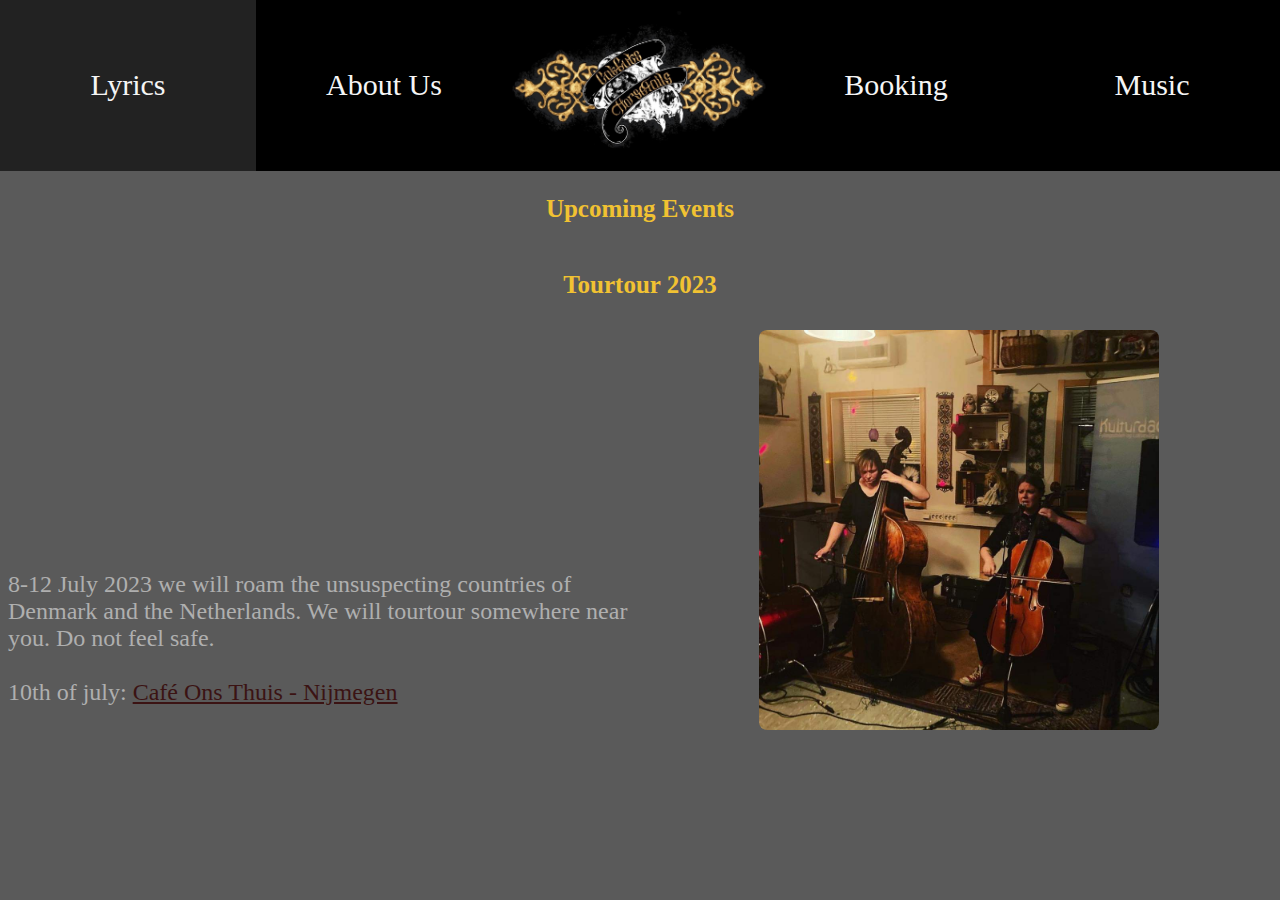
<file: index.html>
<!DOCTYPE html>
<html lang="en">
<head>
    <meta charset="UTF-8">
    <meta http-equiv="X-UA-Compatible" content="IE=edge">
    <meta name="viewport" content="width=device-width, initial-scale=1.0">
    <title>Home</title>
    <link rel="stylesheet" href="style.css">
</head>
<body>
    <header>
        <ul class="navbar"> 
            <li class="nav-item">
                <a href="/htmlFiles/lyrics.html">Lyrics</a>
            </li>
            <li class="nav-item">
                <a href="/htmlFiles/aboutUs.html">About Us</a>
            </li>
            <li class="nav-item" style="background-color:transparent;">
                <a href="/index.html"><img class="logo" alt="logo" src="/Bilder/Logo.jpg"></a>
            </li>
            <li class="nav-item">
                <a href="/htmlFiles/booking.html">Booking</a>
            </li>
            <li class="nav-item">
                <a href="/htmlFiles/music.html">Music</a>
            </li>
        </ul>
    </header>
    <section>
        <div class="grid-container">
            <h1 class="title GridSpan12">Upcoming Events</h1>
       
                <h2 class="title GridSpan12">Tourtour 2023</h2>
                <img class="bilde1 " alt="bilde av catguts and horsetails" src="/Bilder/tourtour2023.jpg">
                <p class="text GridSpan6">  
                    8-12 July 2023 we will roam the unsuspecting countries of Denmark and the Netherlands. We will tourtour somewhere near you. Do not feel safe.
                    <br>
                    <br>
                    10th of july: <a class="redLink" href="https://onsthuisnijmegen.nl/" target="_blank" >Café Ons Thuis - Nijmegen</a>
                </p>

        </div>
    </section>
</body>
</html>
</file>
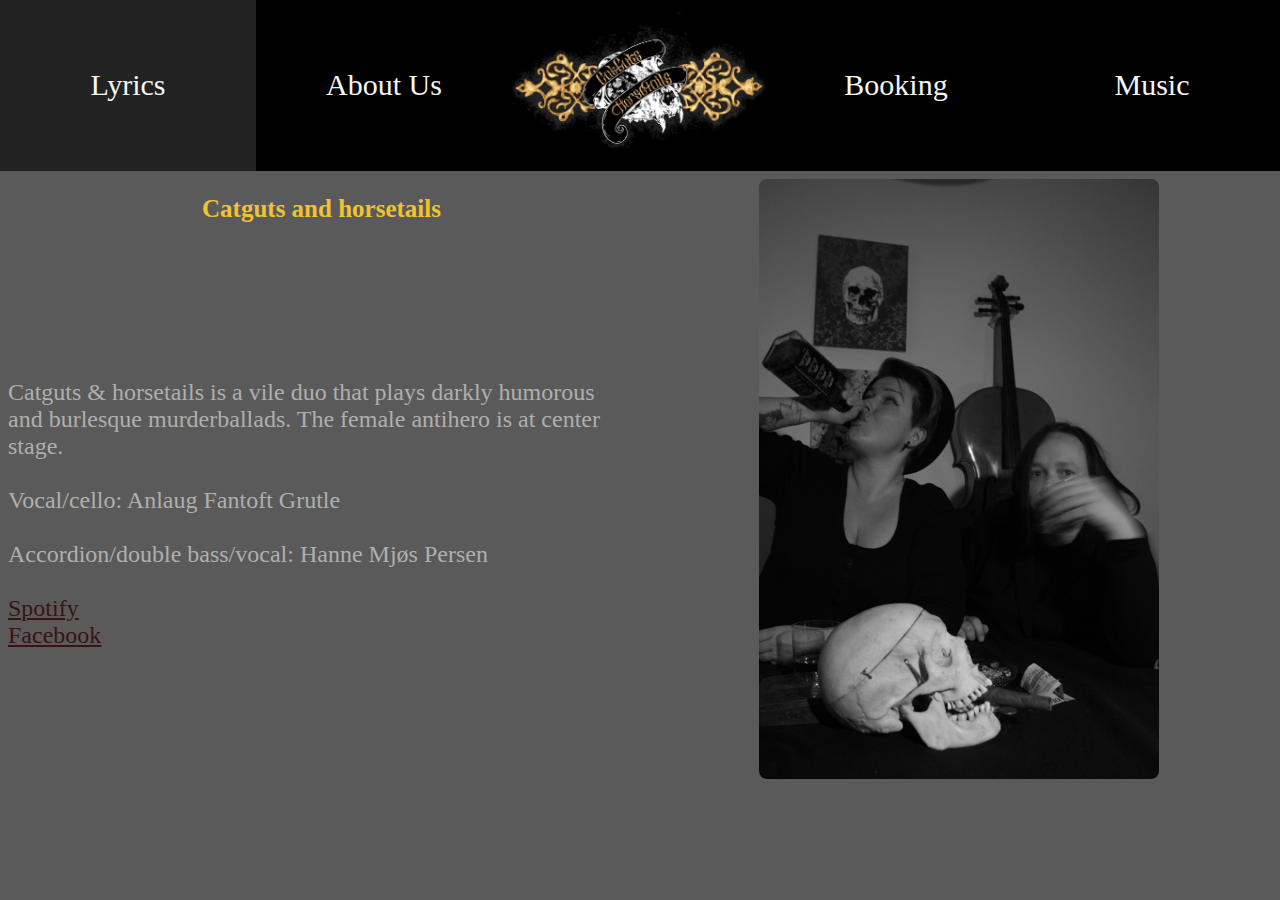
<file: htmlFiles/aboutUs.html>
<!DOCTYPE html>
<html lang="en">
<head>
    <meta charset="UTF-8">
    <meta http-equiv="X-UA-Compatible" content="IE=edge">
    <meta name="viewport" content="width=device-width, initial-scale=1.0">
    <title>About Us</title>
    <link rel="stylesheet" href="../style.css">
</head>
<body>
    <header>
        <ul class="navbar"> 
            <li class="nav-item">
                <a href="/htmlFiles/lyrics.html">Lyrics</a>
            </li>
            <li class="nav-item">
                <a href="/htmlFiles/aboutUs.html">About Us</a>
            </li>
            <li class="nav-item" style="background-color:transparent;">
                <a href="/index.html"><img class="logo" alt="logo" src="/Bilder/Logo.jpg"></a>
            </li>
            <li class="nav-item">
                <a href="/htmlFiles/booking.html">Booking</a>
            </li>
            <li class="nav-item">
                <a href="/htmlFiles/music.html">Music</a>
            </li>
        </ul>
    </header>
    <section>
        <div class="grid-container">
            <h1 class="title GridSpan6">Catguts and horsetails</h1>
            <img class="bilde1 " alt="bilde av catguts and horsetails" src="/Bilder/promo1.jpg">
            <p class="text GridSpan6">Catguts & horsetails is a vile duo that plays darkly humorous and burlesque murderballads. The female antihero is at center stage.
                <br>
                <br>
                Vocal/cello: Anlaug Fantoft Grutle
                <br>
                <br>
                Accordion/double bass/vocal: Hanne Mjøs Persen
                <br>
                <br>
                <a class="redLink" href="https://open.spotify.com/artist/7yDuNnIRwPP8y1VWH6kxJB?si=iIOauVXBRlmPywcEKl57GQ" target="_blank">Spotify</a>
                <br>
                <a class="redLink" href="https://www.facebook.com/catgutsandhorsetails" target="_blank">Facebook</a>
            </p>
        </div>
    </section>
</body>
</html>
</file>
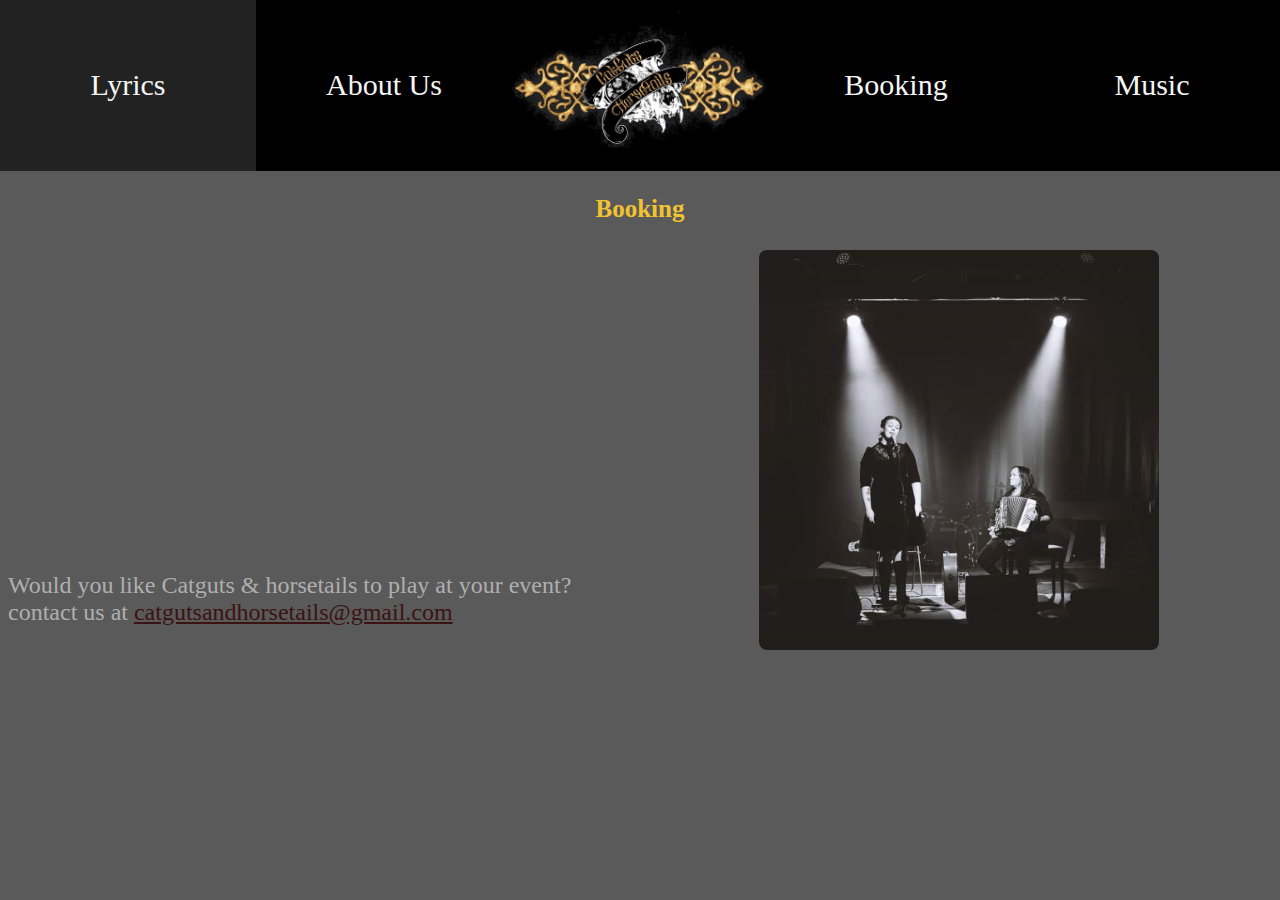
<file: htmlFiles/booking.html>
<!DOCTYPE html>
<html lang="en">
<head>
    <meta charset="UTF-8">
    <meta http-equiv="X-UA-Compatible" content="IE=edge">
    <meta name="viewport" content="width=device-width, initial-scale=1.0">
    <title>Booking</title>
    <link rel="stylesheet" href="../style.css">
</head>
<body>
    <header>
        <ul class="navbar"> 
            <li class="nav-item">
                <a href="/htmlFiles/lyrics.html">Lyrics</a>
            </li>
            <li class="nav-item">
                <a href="/htmlFiles/aboutUs.html">About Us</a>
            </li>
            <li class="nav-item" style="background-color:transparent;">
                <a href="/index.html"><img class="logo" alt="logo" src="/Bilder/Logo.jpg"></a>
            </li>
            <li class="nav-item">
                <a href="/htmlFiles/booking.html">Booking</a>
            </li>
            <li class="nav-item">
                <a href="/htmlFiles/music.html">Music</a>
            </li>
        </ul>
    </header>
    <section>
        <div class="grid-container">
            <h1 class="title GridSpan12">Booking</h1>
            <img class="bilde1 " alt="bilde av catguts and horsetails" src="/Bilder/konsert.jpg">
            <p class="text GridSpan6">
                Would you like Catguts & horsetails to play at your event?
                <br>
                contact us at <a class="redLink" href="mailto: catgutsandhorsetails@gmail.com?subject=booking" target="_blank">catgutsandhorsetails@gmail.com</a> 
            </p>
        </div>
    </section>
</body>
</html>
</file>
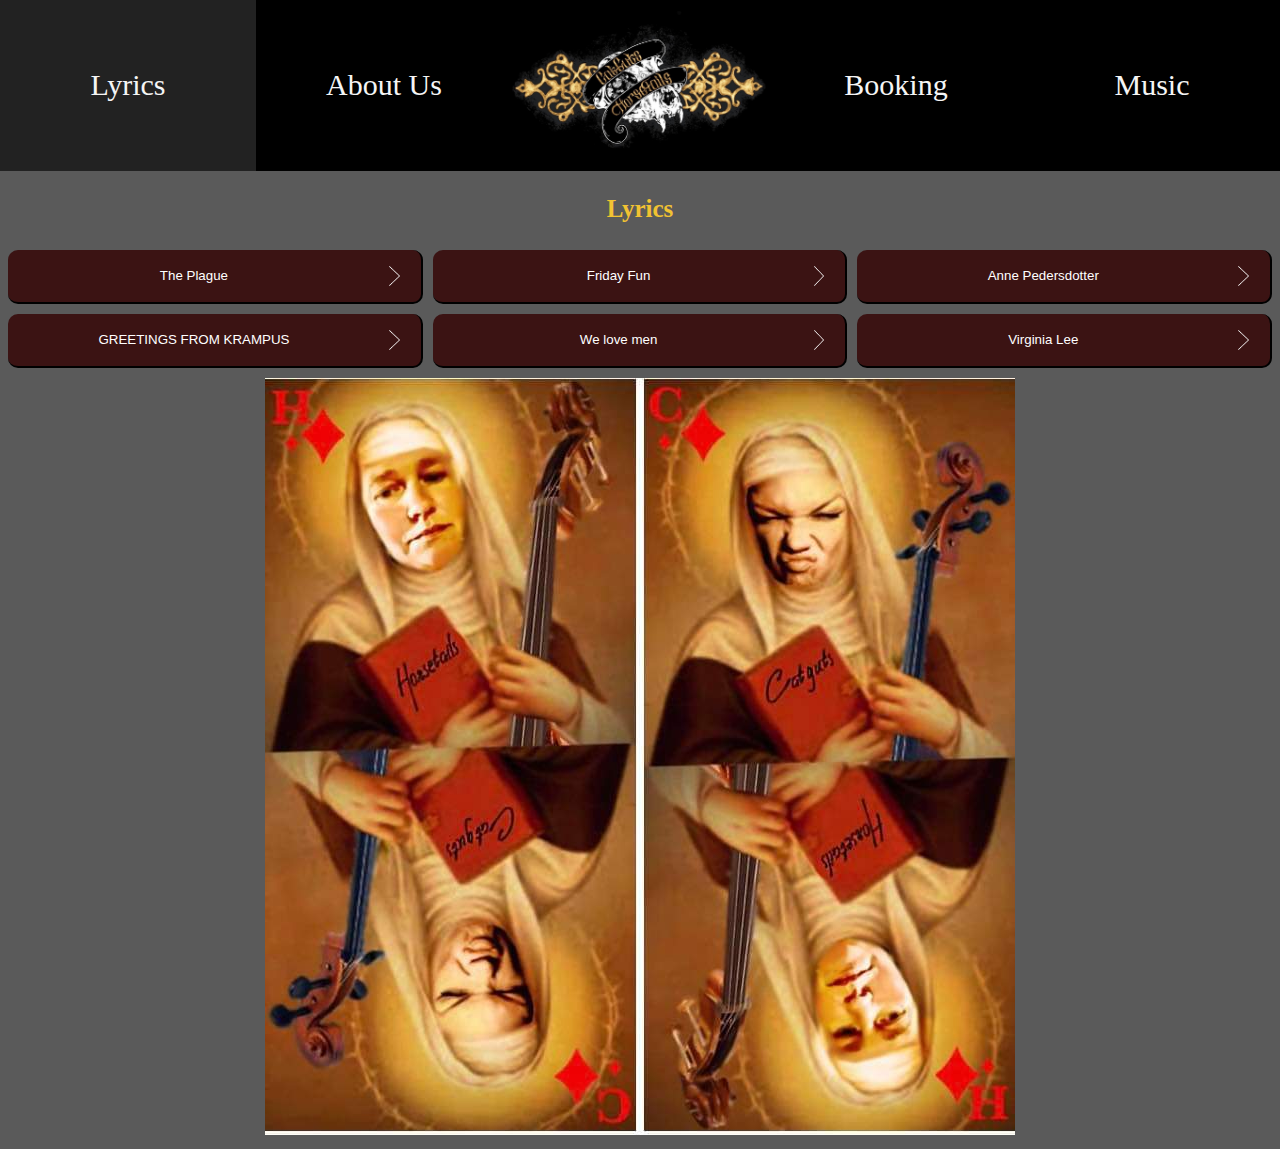
<file: htmlFiles/lyrics.html>
<!DOCTYPE html>
<html lang="en">
<head>
    <meta charset="UTF-8">
    <meta http-equiv="X-UA-Compatible" content="IE=edge">
    <meta name="viewport" content="width=device-width, initial-scale=1.0">
    <title>Lyrics</title>
    <link rel="stylesheet" href="../style.css">
</head>
<body>
    <header>
        <ul class="navbar"> 
            <li class="nav-item">
                <a href="/htmlFiles/lyrics.html">Lyrics</a>
            </li>
            <li class="nav-item">
                <a href="/htmlFiles/aboutUs.html">About Us</a>
            </li>
            <li class="nav-item" style="background-color:transparent;">
                <a href="/index.html"><img class="logo" alt="logo" src="/Bilder/Logo.jpg"></a>
            </li>
            <li class="nav-item">
                <a href="/htmlFiles/booking.html">Booking</a>
            </li>
            <li class="nav-item">
                <a href="/htmlFiles/music.html">Music</a>
            </li>
        </ul>
    </header>
    <section>
        <div class="grid-container">
            <h1 class="title GridSpan12">Lyrics</h1>
            <div class="Lyric-Container">
                <button class="showLyricDropDown" id="btn-ThePlagueLyrics">The Plague<img class="dropdownArow" id="btn-ThePlagueLyrics-img" src="/Bilder/ArrowLeft.png"></button>
                <div class="Lyric" id="ThePlagueLyrics" hidden>The Plague<br>
                    Tekst og melodi: Hanne Mjøs Persen og Anlaug Fantoft Grutle<br>
                    <br>
                    I have a problem with bodily odeur<br>
                    and my hair does not shine like before<br>
                    I say all the wring things even when I try my best<br>
                    People shun me like I am a pest<br>
                    <br>
                    I never can help but to let out a fart<br>
                    People want to be two meters apart<br>
                    Social distance is all that I’ve seen<br>
                    People treat me like I’m covid-19<br>
                    <br>
                    I never had a friend in my life<br>
                    not counting those I threatened with a knife<br>
                    so if you come close to me just a second of the night<br>
                    I will cling to you like a parasite<br>
                    <br>
                    My rumour precedes me, people know<br>
                    that I am exactly what they see<br>
                    When I start conversations, people answer me real vague<br>
                    and they look at me like I am the Plague<br>
                    <br>
                    Folks turn away at the smell of my breath<br>
                    like the air would induce their death<br>
                    If I come to near, nervous smiles will increase<br>
                    like I am a contagious disease <br>
                    <br>
                    I never had a friend in my life<br>
                    not counting those I threatened with a knife<br>
                    so if you come close to me just a second of the night<br>
                    I will cling to you like a parasite
                </div>
            </div>
            <div class="Lyric-Container">
                <button class="showLyricDropDown" id="btn-FridayFunLyrics">Friday Fun<img class="dropdownArow" id="btn-FridayFunLyrics-img" src="/Bilder/ArrowLeft.png"></button>
                <div class="Lyric" id="FridayFunLyrics" hidden>Friday Fun<br>
                    Tekst og melodi: Anlaug Fantoft Grutle og Hanne Mjøs Persen<br>
                    <br>
                    (Trekkspel-intro)<br>
                    <br>
                    It was finally Friday<br>
                    I needed a drink<br>
                    Life is a party<br>
                    and I’d been banging my shrink<br>
                    I put on my best dress<br>
                    and drank me some rum<br>
                    I walked down the street and<br>
                    I started to hum:<br>
                    <br>
                    The night’s when I go out to play <br>
                    Let other people keep the day <br>
                    I’ll drink ‘till I am proper drunk <br>
                    And dance with my badonkadonk <br>
                    <br>
                    I was loaded with cash <br>
                    and the night was still young <br>
                    I rocked my sweet outfit <br>
                    and wearing a thong <br>
                    The bar was before me <br>
                    I was thirsty as hell <br>
                    The bartender smiled <br>
                    He new what I liked well <br>
                    <br>
                    He poured me a whiskey <br>
                    and I studied his ass <br>
                    It looked as refined as <br>
                    what was in my glass <br>
                    I yelled “Hey good lookin’, <br>
                    let’s go hump in the john!” <br>
                    Then for some strange reason <br>
                    he wanted me gone <br>
                    <br>
                    The night… <br>
                    <br>
                    I stopped by a table <br>
                    there was people drinking wine <br>
                    I took a glass and drank it <br>
                    Some lady said “that’s mine!” <br>
                    I reached for more <br>
                    but stumbled to the floor <br>
                    A nice man helped me up <br>
                    and then kicked me out the door <br>
                    <br>
                    (klagesang)x2 <br>
                    <br>
                    The night… x2 <br>
                    <br>
                    I sat down to smoke <br>
                    A girl asked me for a light <br>
                    I chivalrously offered it <br>
                    without giving her a fight <br>
                    I reached out a lit match <br>
                    made a glorious flare <br>
                    The flame avoided her cigarette <br>
                    but took a liking to her hair <br>
                    <br>
                    There was yelling and screaming <br>
                    as I admired the view <br>
                    There was something pretty about <br>
                    the burning hairs hue <br>
                    I luckily snapped out of it <br>
                    as a fist hit my face <br>
                    and decided to leave <br>
                    while I still had some grace <br>
                    <br>
                    The night… x2 <br>
                    (Vakker og nydelig instrumental)
                </div>
            </div>
            <div class="Lyric-Container">
                <button class="showLyricDropDown" id="btn-AnnePedersdotterLyrics">Anne Pedersdotter<img class="dropdownArow" id="btn-AnnePedersdotterLyrics-img" src="/Bilder/ArrowLeft.png"></button>
                <div class="Lyric" id="AnnePedersdotterLyrics" hidden>
                    Anne Pedersdotter<br>
                    Tekst og melodi: Hanne Mjøs Persen<br>
                    <br>
                    Let the flames embrace my body,<br>
                    let them feast upon my flesh<br>
                    Let the smoke from this unholy fire spread<br>
                    from here to Marrakesh.<br>
                    I am no fucking daughter of Satan,<br>
                    I am the devils favourite lover<br>
                    so listen closely as I cast this curse,<br>
                    for it will stain your soul forever.<br>
                    <br>
                    Instrumental<br>
                    <br>
                    Some people I have a disgust for.<br>
                    Some live, and some of them die.<br>
                    I’m not sure how all my potions worked out,<br>
                    that I made some, I will not deny.<br>
                    Your allegations are sometimes wild.<br>
                    You say that I killed a child.<br>
                    In this town children die,<br>
                    some still while they crawl<br>
                    I did certainly not kill them all.<br>
                    <br>
                    The clouds will hang over you thick and grey,<br>
                    you may never again see the light of day.<br>
                    Thunder and lightning will strike this town<br>
                    you will never be safe even if you stay home.<br>
                    <br>
                    Mr. Buckscott, you claim I killed your wife.<br>
                    but I swear upon my life<br>
                    that the potion of death that I brought to your house,<br>
                    was meant for you, not ever your spouse!<br>
                    I must admit that was a bit careless,<br>
                    but I’ve had my lesson learned<br>
                    so listen whilst <br>
                    my body burns<br>
                    here comes the curse I think you earned<br>
                    <br>
                    As never again anyone will love you<br>
                    no one will anymore touch you or hold you<br>
                    you will become more eager to drink<br>
                    and your little grey penis will shrivel and shrink<br>
                    <br>
                    My dear neighbour, you accuse me<br>
                     of killing your peartree,<br>
                    I must confess, wholeheartedly,<br>
                     that tree was bothering me.<br>
                    It took the sun for the best part of day,<br>
                    I could not let it stand in my way.<br>
                    By this much discussed peartree,<br>
                    more often than not,<br>
                    is where I emptied my chamber pot.<br>
                    <br>
                    My dear neighbour, you’ve upset me,<br>
                    and I can not let that go,<br>
                    so I damn your wondrous garden<br>
                    there will nothing ever grow<br>
                    your grass will turn to moss, and your roses will be brown<br>
                    and all the trees and bushes let their withered leaves fall down                
                </div>
            </div>
            <div class="Lyric-Container">
                <button class="showLyricDropDown" id="btn-GREETINGSFROMKRAMPUSLyrics">GREETINGS FROM KRAMPUS<img class="dropdownArow" id="btn-GREETINGSFROMKRAMPUSLyrics-img" src="/Bilder/ArrowLeft.png"></button>
                <div class="Lyric" id="GREETINGSFROMKRAMPUSLyrics" hidden>
                    “GREETINGS FROM KRAMPUS!”<br>
                    Tekst og melodi: Hanne Mjøs Persen<br>
                    <br>
                    AT LAST IT HAS COME TO THIS TIME OF YEAR.<br>
                    WHEN DARKNESS SURROUNDS US;<br>
                    CHRISTMAS IS HERE!<br>
                    <br>
                    When the sun goes down and you don’t see the day<br>
                    you know evil spirits are on their way.<br>
                    You know if they catch you, you won't get away<br>
                    so you light every window to keep them at bay.<br>
                    <br>
                    And all little children have something to fear<br>
                    as the most frightful creature is coming near<br>
                    if you did something naughty I’ll soon be there<br>
                    better do as you’re told this time of year<br>
                    <br>
                    I WILL LIFT YOU UP BY JUST ONE LEG<br>
                    AND PUT YOU INTO THIS STINKING OLD BAG!<br>
                    <br>
                    I love when you’re naughty to say the least,<br>
                    I need little souls for my christmas feast<br>
                    I don’t listen to pardons, I know what you did,<br>
                    because after all, I am a beast<br>
                    <br>
                    Instrumental<br>
                    <br>
                    MY NAME IS KRAMPUS; AND I’VE COME FOR YOU<br>
                    WHO DID NOT DO WHAT YOU WERE TOLD TO DO<br>
                    <br>
                    Did you pick your nose? Put your hand in your hose?<br>
                    Did you pinch your little sister, or make too much noise?<br>
                    <br>
                    When you went to the toilet, did you wash your hands?<br>
                    If you said something rude, did you make amends?<br>
                    If not, little child, boo-hoo, boo-hoo<br>
                    you know the old Krampus is coming for you<br>
                    <br>
                    When the sun comes up and the night turns to day<br>
                    your mother will find you’ve been taken away<br>
                    no body will know what has happened to you<br>
                    they will simply forget you.<br>
                    Bo-hoo, bo-hoo.<br>
                    <br>
                    NAUGHTY CHILDREN; <br>
                    IT WILL NOT HELP YOU TO SLEEP WITH A LIGHT<br>
                    KRAMPUS WILL CERTAINLY GET YOU TONIGHT!<br>
                </div>
            </div>
            <div class="Lyric-Container">
                <button class="showLyricDropDown" id="btn-WelovemenLyrics">We love men<img class="dropdownArow" id="btn-WelovemenLyrics-img" src="/Bilder/ArrowLeft.png"></button>
                <div class="Lyric" id="WelovemenLyrics" hidden>
                    We love men<br>
                    Tekst: ANlaug Fantoft Grutle og Hanne Mjøs Persen<br>
                    Melodi: Anlaug Fantoft Grutle<br>
                    <br>
                    We love it when you feed us<br>
                    and we love it when you need us<br>
                    <br>
                    We love it when you clean<br>
                    and your laugh when we are mean<br>
                    <br>
                    We love it when you cry<br>
                    just because we fucked a guy<br>
                    <br>
                    We love men (do do do do do)<br>
                    We love men (do do do do do)<br>
                    <br>
                    We love your unshaved armpits<br>
                    and your poorly hidden mantits<br>
                    <br>
                    We love to be your venusänd your big throbbing…arms<br>
                    <br>
                    We love your timid no<br>
                    when we know you are a hoe<br>
                    <br>
                    We love men (do do do do do)<br>
                    We love men (do do do do do)<br>
                    <br>
                    Kiss our feet<br>
                    you hot piece of meat<br>
                    Dance a sexy dance<br>
                    Prance, I say prance<br>
                    <br>
                    We love your shattered shyness<br>
                    as we grab you by the penis<br>
                    <br>
                    We love the feisty hunt<br>
                    and to catch you with our cunt<br>
                    <br>
                    We love your embrace<br>
                    as we sit on your face<br>
                    <br>
                    We love men (do do do do do)<br>
                    We love men (do do do do do)<br>
                    <br>
                    Instrumental solo<br>
                    <br>
                    We love that you pray<br>
                    when you’re watching us slay<br>
                    <br>
                    We love your twitching eye<br>
                    when we tell you just to die<br>
                    <br>
                    We love that you have balls<br>
                    enough to take our calls<br>
                    <br>
                    We love men (do do do do do<br>)
                    We love men (do do do do do)<br>
                    We love men (do do do do do)<br>
                    We love men (do do do do do)<br>
                    <br>
                    BALLS!
                </div>
            </div>
            <div class="Lyric-Container">
                <button class="showLyricDropDown" id="btn-VirginiaLeeLyrics">Virginia Lee<img class="dropdownArow" id="btn-VirginiaLeeLyrics-img" src="/Bilder/ArrowLeft.png"></button>
                <div class="Lyric" id="VirginiaLeeLyrics" hidden>
                    Virginia Lee<br>
                    <br>
This is the tale of Virginia Lee<br>
They found her dead body<br>
underneath an oak tree <br>
Her body was there <br>
but her spirit was not <br>
She knew what had happened <br>
She never forgot <br>
<br>
Her spirit was hungry<br> 
Her spirit was mean<br>
Her spirit would righten<br> 
the wrongs she had seen <br>
The ghost of Virginia <br>
had made up her mind <br>
She’d find all wrongdoers<br>
She wouldn’t be kind<br>
<br>
The fuckers would feel<br>
all the pain she had felt<br>
The fuckers would tremble<br>
At the force of her belt<br>
Her cold heart felt hot <br>
as she visioned their cries<br>
and how they would suffer<br>
because of their lies<br>

The first one she haunted<br> 
was a man they called Bart<br>
He popped her sweet cherry<br>
then broke her young heart <br>
For this heinous crime<br>
she’d him ride like a mare<br> 
Steal all of his sanity <br>
Leave nothing to spare<br>
<br>
Virginia Lee she showed mercy to none,<br>
and so Mary felt as her children was gone <br>
She had as a child told her<br>
“No, I won’t play”<br>
For this Mary’s kids<br>
would no more see the day <br>
<br>
As her effort in music<br> 
was graded with F<br>
her poor music teacher<br> 
would find herself deaf<br>
The dumb fuck who once stole her bicycle seat<br>
could bike ride no more <br>
‘cause she cut off his feet<br>

Virginias killer was trembling <br>
with fear<br>
He saw all that happened<br> 
around him so clear<br>
He begged for his life <br>
as Virginias ghost <br>
arrived in her chambers<br> 
and made him her host<br>
<br>
“Sweetheart forgive me”<br>
he cried on his knees <br>
“You know that I loved you,<br>
just spare my life please!”<br>
“You didn’t spare mine”<br>
she roared with rage from the deep<br>
“Now face your fate husband, you’re mine and you I’ll keep”<br>
<br>
As night turned to day<br>
our dark spirit was gone<br>
It seemed it was over <br>
She was finally done <br>
Her treacherous husband <br>
was nowhere to see<br>
And so ends our tale<br>
of Virginia Lee<br>

                </div>
            </div>
            <div class="title GridSpan12"><img  src="../Bilder/kort.jpg"></img></div>
         
        </div>
    </section>
    <script src="/js.js"></script>
</body>
</html>
</file>
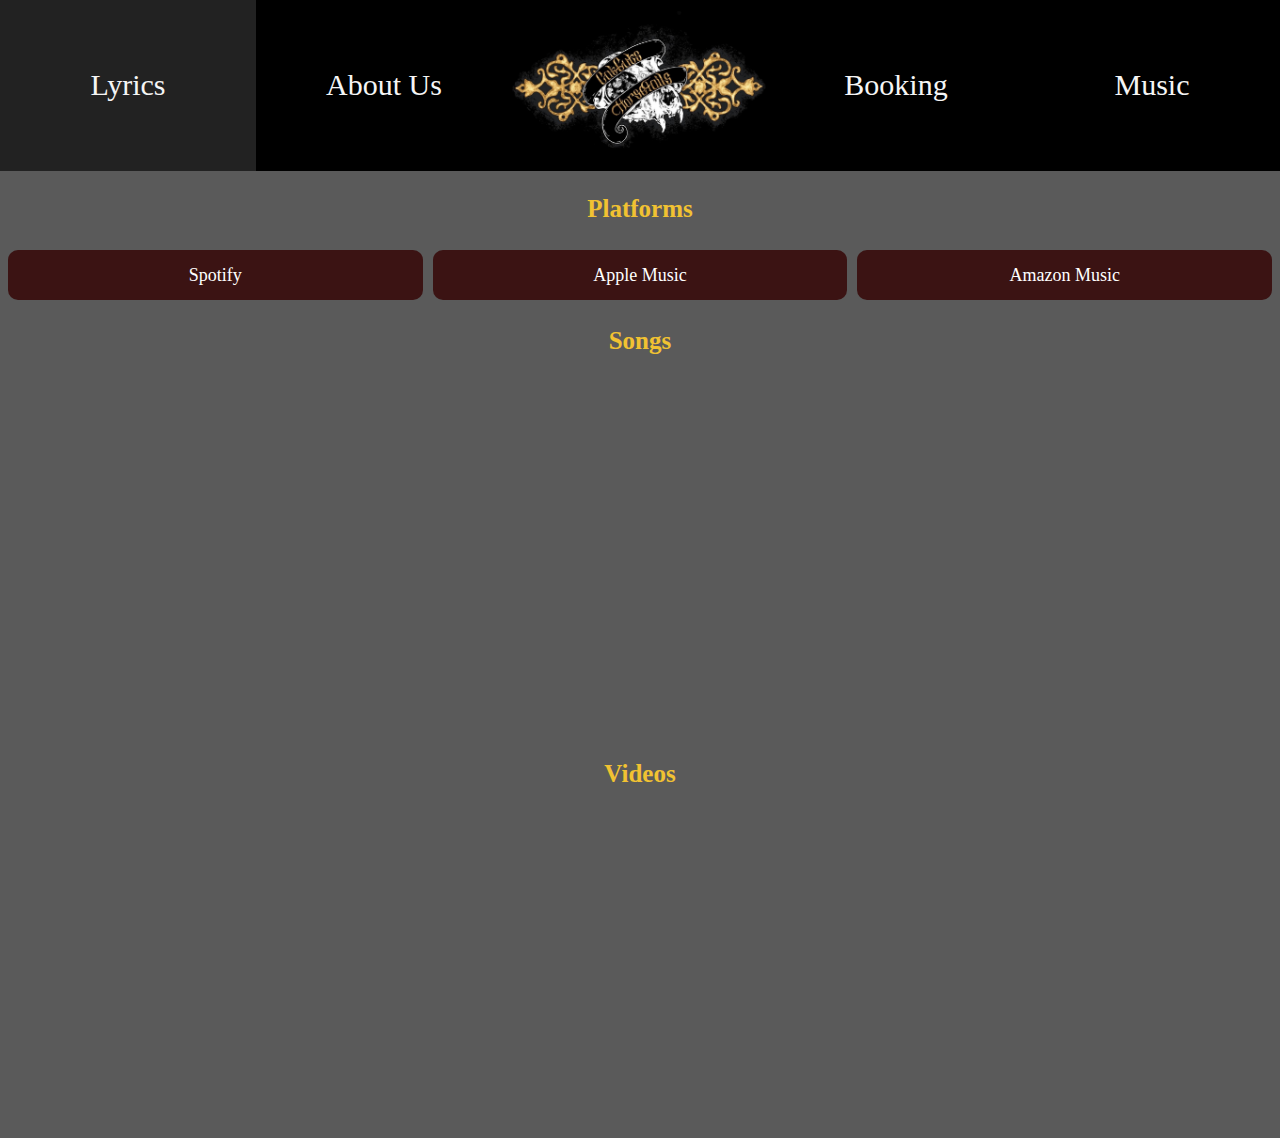
<file: htmlFiles/music.html>
<!DOCTYPE html>
<html lang="en">
<head>
    <meta charset="UTF-8">
    <meta http-equiv="X-UA-Compatible" content="IE=edge">
    <meta name="viewport" content="width=device-width, initial-scale=1.0">
    <title>Music</title>
    <link rel="stylesheet" href="../style.css">
</head>
<body>
    <header>
        <ul class="navbar"> 
            <li class="nav-item">
                <a href="/htmlFiles/lyrics.html">Lyrics</a>
            </li>
            <li class="nav-item">
                <a href="/htmlFiles/aboutUs.html">About Us</a>
            </li>
            <li class="nav-item" style="background-color:transparent;">
                <a href="/index.html"><img class="logo" alt="logo" src="/Bilder/Logo.jpg"></a>
            </li>
            <li class="nav-item">
                <a href="/htmlFiles/booking.html">Booking</a>
            </li>
            <li class="nav-item">
                <a href="/htmlFiles/music.html">Music</a>
            </li>
        </ul>
    </header>
    <section>
        <div class="grid-container">
            <h1 class="title GridSpan12">Platforms</h1>
            <a class="music-Link" target="_blank" href="https://open.spotify.com/artist/7yDuNnIRwPP8y1VWH6kxJB">Spotify</a>
            <a class="music-Link" target="_blank" href="https://music.apple.com/us/artist/catguts-horsetails/1576426741">Apple Music</a>
            <a class="music-Link" target="_blank" href="https://www.amazon.com/music/player/artists/B099CM27LT/catguts-horsetails">Amazon Music</a>

            <h1 class="title GridSpan12">Songs</h1>
            <iframe class="Music" style="border-radius:12px" src="https://open.spotify.com/embed/track/0Sfhtr15moinomtviZ7RcK?utm_source=generator" width="98%" height="352" frameBorder="0" allowfullscreen="" allow="autoplay; clipboard-write; encrypted-media; fullscreen; picture-in-picture" loading="lazy"></iframe>
            <iframe class="Music" style="border-radius:12px" src="https://open.spotify.com/embed/track/538hKzP0wbXmiifghU7uWP?utm_source=generator" width="98%" height="352" frameBorder="0" allowfullscreen="" allow="autoplay; clipboard-write; encrypted-media; fullscreen; picture-in-picture" loading="lazy"></iframe>
            <h1 class="title GridSpan12">Videos</h1>
            <iframe width="560" class="Music-Video" height="315" src="https://www.youtube.com/embed/DynCFHqmNhQ" title="YouTube video player" frameborder="0" allow="accelerometer; autoplay; clipboard-write; encrypted-media; gyroscope; picture-in-picture" allowfullscreen></iframe>
        </div>
    </section>
</body>
</html>
</file>
<file: style.css>
/*navbar styling*/
.logo{
    width: 100%;
    height: 100%;
}
.navbar{
    display: table;
    list-style-type: none;
    margin: 0;
    padding: 0;
    width: 100%;
    top: 0;
    left: 0;
    position: absolute;
}
.nav-item{
    display: table-cell;
    float: left;
    width: 20%;
    height: calc((100vw/5)*0.6663313826);
    cursor: pointer;
    background-color: black;
}
.nav-item a{
    color: whitesmoke;
    text-decoration: none;
    text-align: center;
    display: block;
    height: 100%;
    line-height: calc((100vw/5)*0.6663313826);
    font-size: 30px;
    width: 100%;
}

.nav-item a:hover{
    background-color: rgb(34, 34, 34);
}

.redLink{
    color: #3b1313;
}

/*Grid Layout*/
.grid-container {
    padding-top: calc((100vw/5)*0.6663313826);;
    grid-template-columns:repeat(12, minmax(0, 1fr));
    grid-template-rows: 50px;
    grid-template-rows: min-content;
    display: grid;
    grid-gap: 10px;
    color: rgb(175, 175, 175);
}
.GridSpan6{
    grid-column: span 6;
}
.GridSpan12{
    grid-column: span 12;
    text-align: center;
}

/*section*/
body{
    background-color: rgb(90, 90, 90);
}
.title{
    text-align: center;
    font-size: 25px;
    height: 100%;
    font-family: 'Trebuchet MS';
    color: #f1c232;
}

.bilde1{
    border-radius: 8px;
    width: 100%;
    max-width: 400px;
    height: auto;
    margin: auto;
    grid-column: 7/13;
    grid-row: span 2;
}

/*lyrics*/
.showLyricDropDown{
    height: fit-content;
    width: 100%;
    border-style: none;
    border-bottom-style: solid;
    border-right-style: solid;
    border-radius: 10px;
    line-height: 50px;
    background-color: #3b1313;
    color: white;
    /*background-color: rgb(97, 97, 97);*/
}

.Lyric-Container{
    grid-column: span 4;
}

.showLyricDropDown:hover{
    background-color: rgb(90, 90, 90);
}

.Lyric{
    height: fit-content;
    color: black;
    border-radius: 10px;
    padding: 2px 1%;
}

.dropdownArow{
    padding: 15px;
    height: 20px;
    width: auto;
    float: right;
}

/*merch*/
.merch-container{
    margin:0 15%;
    grid-column: span 4;
    width: 70%;
    border-style: solid;
    border-radius: 8px;
    border-width: 3px;
    border-color: black;
}

.merch-item-image{  
    width: 100%;
    height: auto;
}

.merch-item-name{
    margin: 0;
    padding-left: 1%;
    font-size: large;
    color: rgb(223, 223, 223);
}

.merch-item-price{
    padding-left: 1%;
    font-size: small;
}

.swapPicture{
    max-height: 100px;
    position: absolute;
    right: 0;
    align-self: center;
}

.text{
    font-size: x-large;
}

.Music{
    grid-column: span 6;
}

.music-Link{
    display: block;
    background-color: #3b1313;
    border-radius: 10px;
    color: white;
    text-decoration: none;
    font-size: large;
    line-height: 50px;
    text-align: center;
    grid-column: span 4;
}

.merchBilde{
    border-style: solid;
    border-color: black;
    grid-column: span 6;
    width: 100%;
    height: 100%;
}

.Music-Video{
    grid-column: span 12;
}

@media screen and (max-width: 850px) {
    .nav-item a{
        font-size: 15px;
    }    

    .merch-container{
        grid-column: span 6;
    }    

    .Lyric-Container{
        grid-column: span 6;
    }

    .text{
        font-size: medium;
    }
}
</file>
